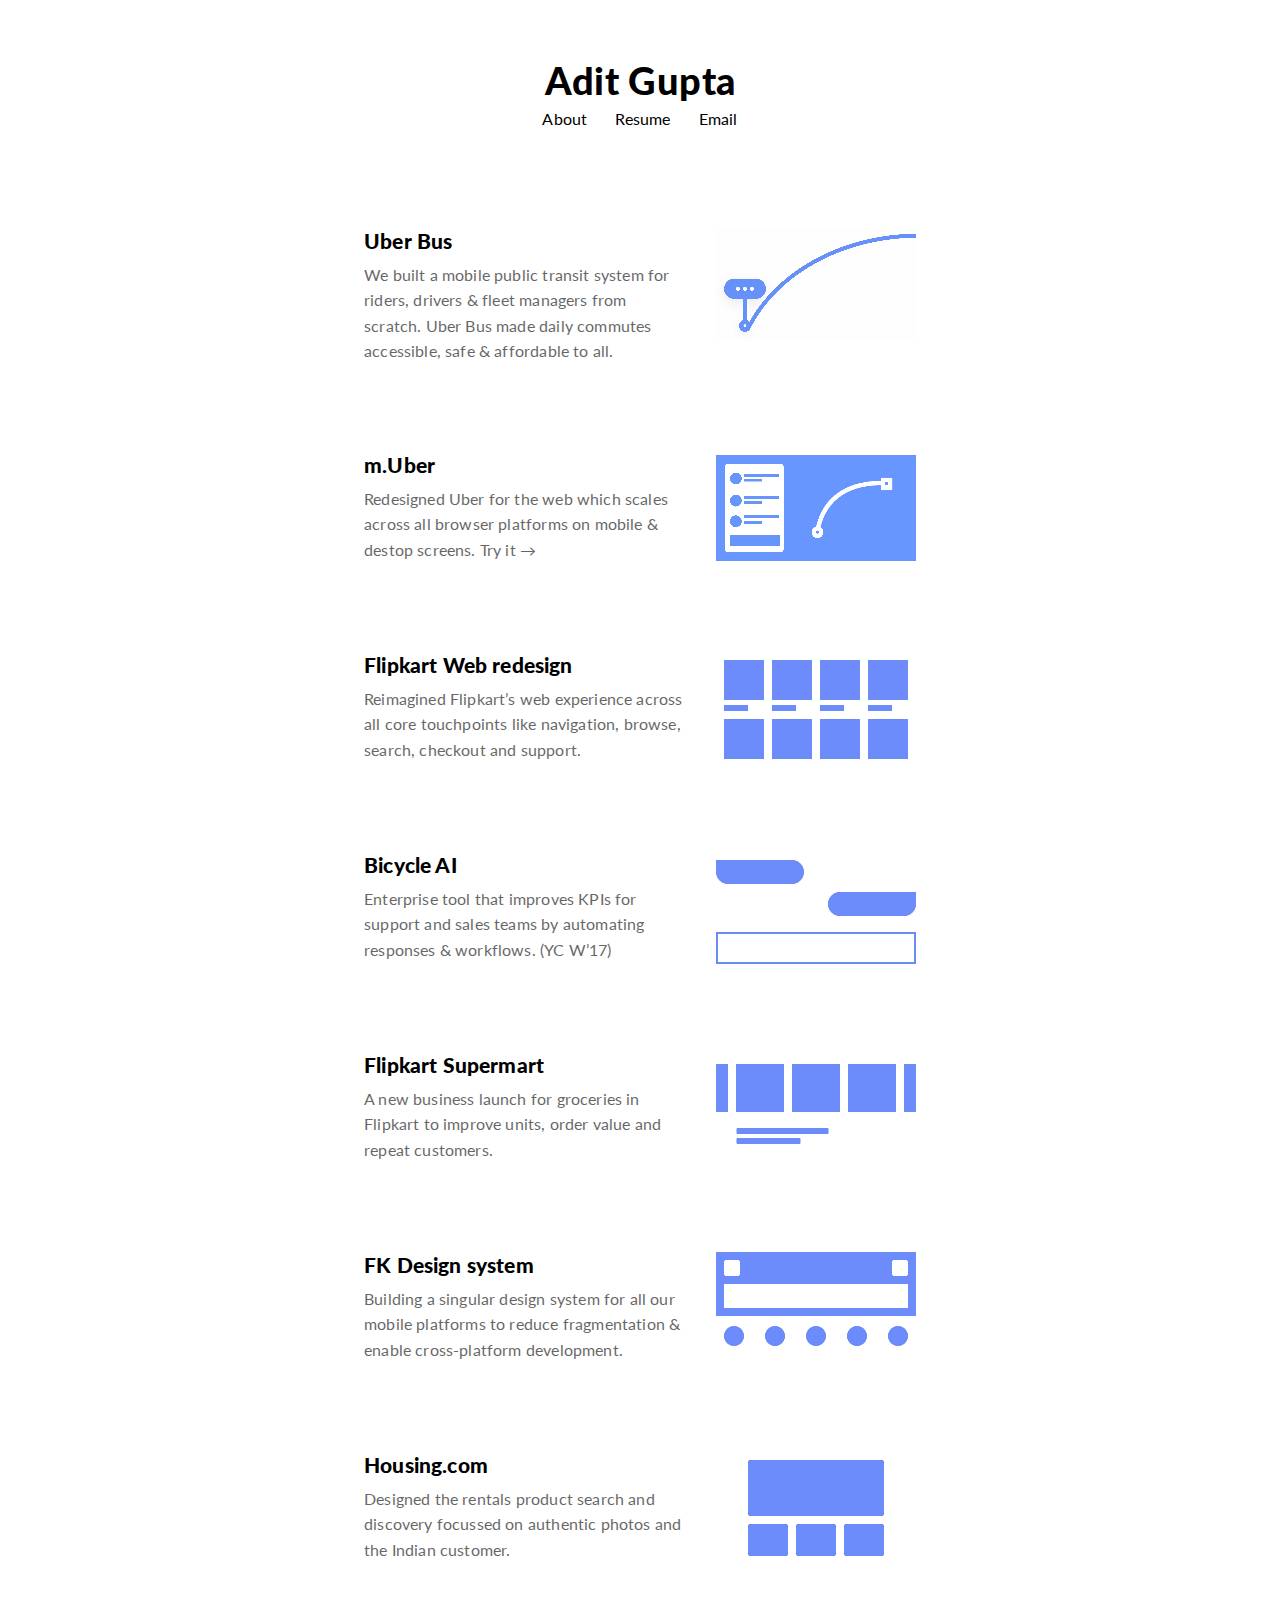
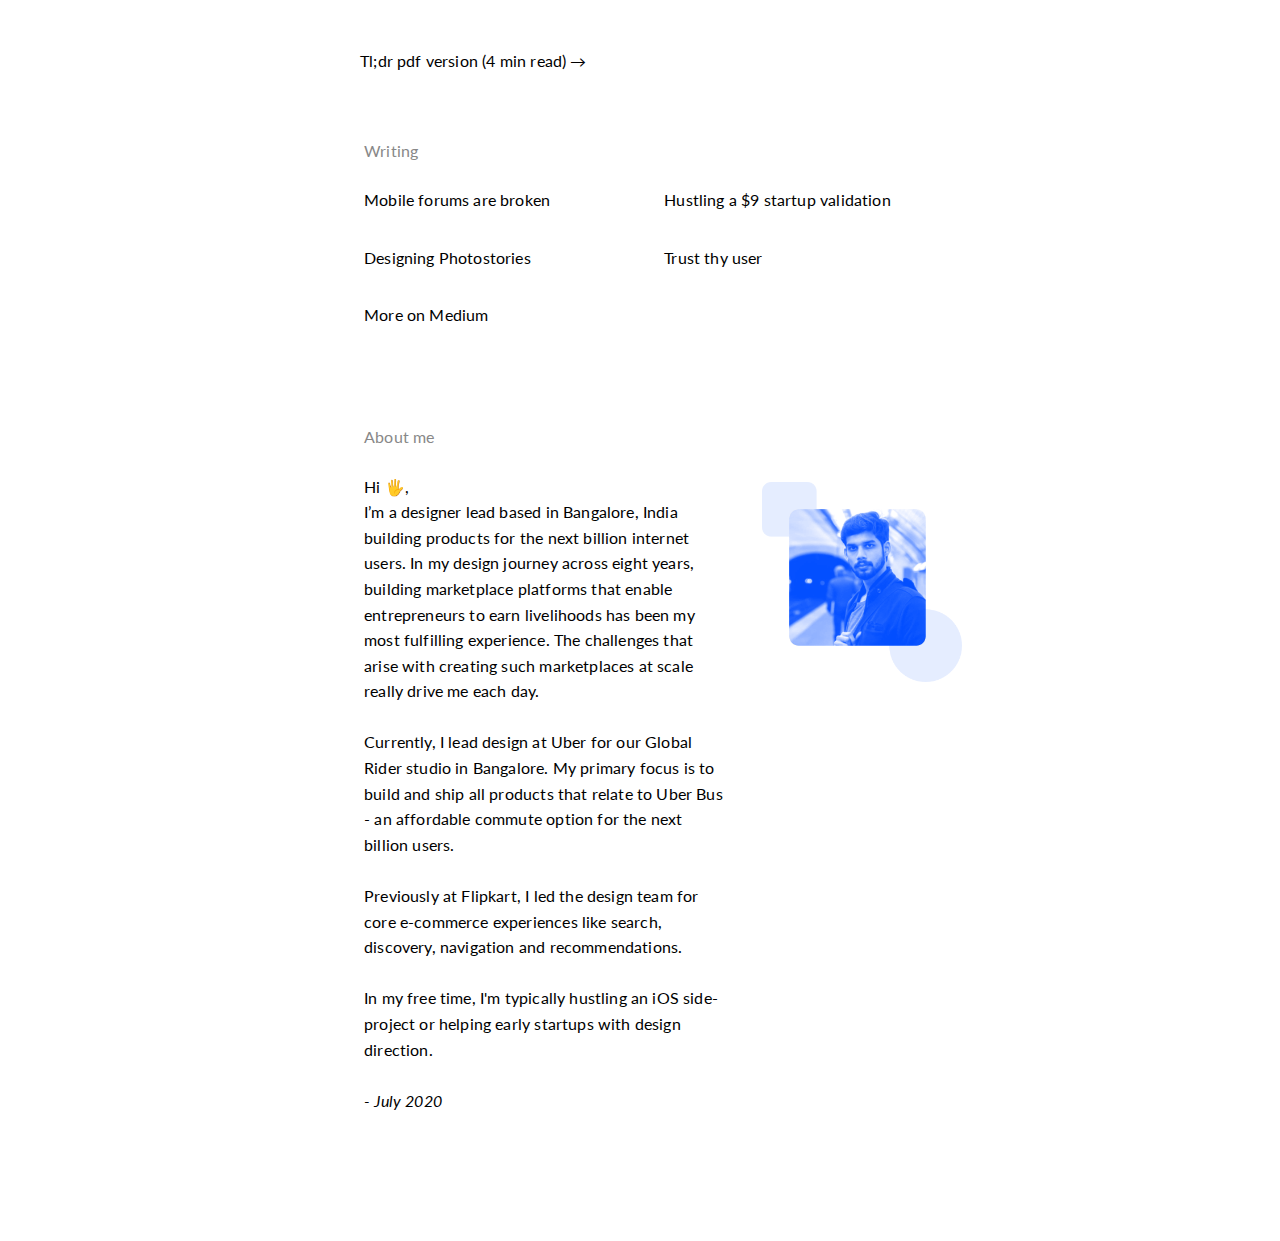
<file: index.html>
<!DOCTYPE html PUBLIC "-//W3C//DTD XHTML 1.0 Transitional//EN" "http://www.w3.org/TR/xhtml1/DTD/xhtml1-transitional.dtd">
	<html xmlns="http://www.w3.org/1999/xhtml">
	<head>

		<link href="https://fonts.googleapis.com/css?family=Lato:400,900" rel="stylesheet">
		<meta http-equiv="Content-Type" content="text/html; charset=utf-8" />
		<title>Adit Gupta | Product Designer | Portfolio website</title>
		<link rel="shortcut icon" href="media/favicon.ico" />
		<link rel="image_src" href="archive site/images/adit_profile_grey@2x.png" />
		<link rel="stylesheet" type="text/css" href="css/styles.css" />
		<meta name="viewport" content="width=device-width,initial-scale=1.0">
	</head>
	<body>
		<div id="top_parent">
			<h1>Adit Gupta</h1>
			<div class="bottomlinks">
				<a href="#about_parent">About</a> 
				<a href="AditGuptaDesignerResume2020.pdf" target="_blank">Resume</a> 
				<a href="mailto:aditsgupta@gmail.com" target="_top">Email</a> 
			</div>
		</div>
		
		

		<!-- This website is a work in progress. -->
		<div id="projects_parent">
			
			<div class="project_item" onmouseover="playVid(0)" onmouseout="pauseVid(0)" onclick="window.open('https://aditsgupta.notion.site/Uber-Bus-ef3b95c933f64946882d6041c7199df2','_blank');">
				<div class="project_text">
					<h2 class="project_title">Uber Bus</h2>
					<p class="project_description"> We built a mobile public transit system for riders, drivers & fleet managers from scratch. Uber Bus made daily commutes accessible, safe & affordable to all. </p>
				</div>

				<video preload="metadata" muted="muted">
	  				<source src="media/UBERBus.mp4" type="video/mp4">
	  				:(
				</video>
			</div> </br>

			<div class="project_item" onmouseover="playVid(1)" onmouseout="pauseVid(1)" onclick="window.open('https://m.uber.com','_blank');">
				<div class="project_text">
					<h2 class="project_title">m.Uber</h2>
					<p class="project_description">Redesigned Uber for the web which scales across all browser platforms on mobile & destop screens. Try it → </p>
				</div>

				<video preload="metadata" muted="muted">
	  				<source src="media/mDotUBER.mp4" type="video/mp4" muted="muted">
	  				:(
				</video>
			</div> </br>

			<div class="project_item" onmouseover="playVid(2)" onmouseout="pauseVid(2)" onclick="window.open('https://medium.com/@aditsgupta/web-redesign-b100d585aac4','_blank');">
				<div class="project_text">
					<h2 class="project_title">Flipkart Web redesign</h2>
					<p class="project_description">Reimagined Flipkart’s web experience across all core touchpoints like navigation, browse, search, checkout and support. </p>
				</div>

				<video preload="metadata" muted="muted">
	  				<source src="media/WebRedesign.mp4" type="video/mp4">
	  				:(
				</video>
			</div> </br>

			<div class="project_item" onmouseover="playVid(3)" onmouseout="pauseVid(3)" onclick="window.open('https://medium.com/@aditsgupta/bicycle-ai-c00021d5ea1','_blank');">
				<div class="project_text">
					<h2 class="project_title">Bicycle AI</h2>
					<p class="project_description">Enterprise tool that improves KPIs for support and sales teams by automating responses & workflows. (YC W’17) </p>
				</div>

				<video preload="metadata" muted="muted">
	  				<source src="media/Bicycleai.mp4" type="video/mp4">
	  				:(
				</video>
			</div> </br>

			<div class="project_item" onmouseover="playVid(4)" onmouseout="pauseVid(4)" onclick="window.open('https://medium.com/@aditsgupta/flipkart-supermart-c32cfb438e02','_blank');">
				<div class="project_text">
					<h2 class="project_title">Flipkart Supermart </h2>
					<p class="project_description">A new business launch for groceries in Flipkart to improve units, order value and repeat customers.</p>
				</div>

				<video preload="metadata" muted="muted">
	  				<source src="media/Supermart.mp4" type="video/mp4">
	  				:(
				</video>
			</div></br>

			<div class="project_item" onmouseover="playVid(5)" onmouseout="pauseVid(5)" onclick="window.open('https://medium.com/@aditsgupta/navigation-design-system-60b3a4d2de52','_blank');">
				<div class="project_text">
					<h2 class="project_title">FK Design system</h2>
					<p class="project_description">Building a  singular design system for all our mobile platforms to reduce fragmentation & enable cross-platform development.</p>
				</div>

				<video preload="metadata" muted="muted">
	  				<source src="media/Navigation.mp4" type="video/mp4">
	  				:(
				</video>
			</div></br>
			<div class="project_item" onmouseover="playVid(6)" onmouseout="pauseVid(6)" >
				<div class="project_text">
					<h2 class="project_title">Housing.com</h2>
					<p class="project_description">Designed the rentals product search and discovery focussed on authentic photos and the Indian customer. </p>
				</div>

				<video preload="metadata" muted="muted">
	  				<source src="media/Housing.mp4" type="video/mp4">
	  				:(
				</video>
			</div></br>
			<p id="pdf_version"><a href="https://www.dropbox.com/s/3h2258rvqkdllla/Adit%20Gupta%20portfolio%202.0%20-%202017%20Smallest.pdf?dl=0" target="_blank">Tl;dr pdf version (4 min read)  →</a> </p>
		</div>
		
		<div id="writings_parent">
			<p class="sections">Writing</p><br>
			<a class ="writing_links" href="https://medium.com/design-housing/mobile-forums-have-a-broken-ux-416843d62a42">Mobile forums are broken</a> 
			<a class ="writing_links" href="https://medium.com/startup-reviews/how-im-hustling-a-9-startup-idea-validation-9318bb61dad1">Hustling a $9 startup validation</a>
			<a class ="writing_links" href="https://medium.com/swlh/designing-photostories-6a4d74f3ef19">Designing Photostories</a>
			<a class ="writing_links" href="https://medium.com/@aditsgupta/trust-thy-user-a7ef1a261ab6">Trust thy user </a> 
			<a class ="writing_links" href="https://medium.com/@aditsgupta">More on Medium </a>
		</div><br>

		<div id="about_parent">
			<p class="sections">About me</p><br>
			<h2 class="about_description">
				Hi 🖐,<br>
				I’m a designer lead based in Bangalore, India building products for the next billion internet users. In my design journey across eight years, building marketplace platforms that enable entrepreneurs to earn livelihoods has been my most fulfilling experience. The challenges that arise with creating such marketplaces at scale really drive me each day. 
				<br><br> 
				Currently, I lead design at Uber for our Global Rider studio in Bangalore. My primary focus is to build and ship all products that relate to Uber Bus -  an affordable commute option for the next billion users. 
				<br><br>
				Previously at Flipkart, I led the design team for core e-commerce experiences like search, discovery, navigation and recommendations.
				<br><br> 
				In my free time, I'm typically hustling an iOS side-project or helping early startups with design direction.
				<br><br> 
				<i>- July 2020</i>
    
			</h2> 
			<img src="media/Adit_Gupta_photo.png" id="about_photo" align=left>
		</div>



		<script type="text/javascript">
			var v = document.getElementsByTagName("video");
			function playVid(i) { 
				v[i].style.filter = "opacity(90%)";
				v[i].loop = true; 
	    		v[i].play();
	    		
			} 

			function pauseVid(i) {
				v[i].style.filter = "opacity(60%)";
				v[i].currentTime ='0';
	   			v[i].pause(); 
			} 
		</script>


		<script>
		  (function(i,s,o,g,r,a,m){i['GoogleAnalyticsObject']=r;i[r]=i[r]||function(){
		  (i[r].q=i[r].q||[]).push(arguments)},i[r].l=1*new Date();a=s.createElement(o),
		  m=s.getElementsByTagName(o)[0];a.async=1;a.src=g;m.parentNode.insertBefore(a,m)
		  })(window,document,'script','//www.google-analytics.com/analytics.js','ga');

		  ga('create', 'UA-50193136-1', 'aditsgupta.com');
		  ga('require', 'displayfeatures');
		  ga('send', 'pageview');
		</script>

	</body>


	</html>
</file>
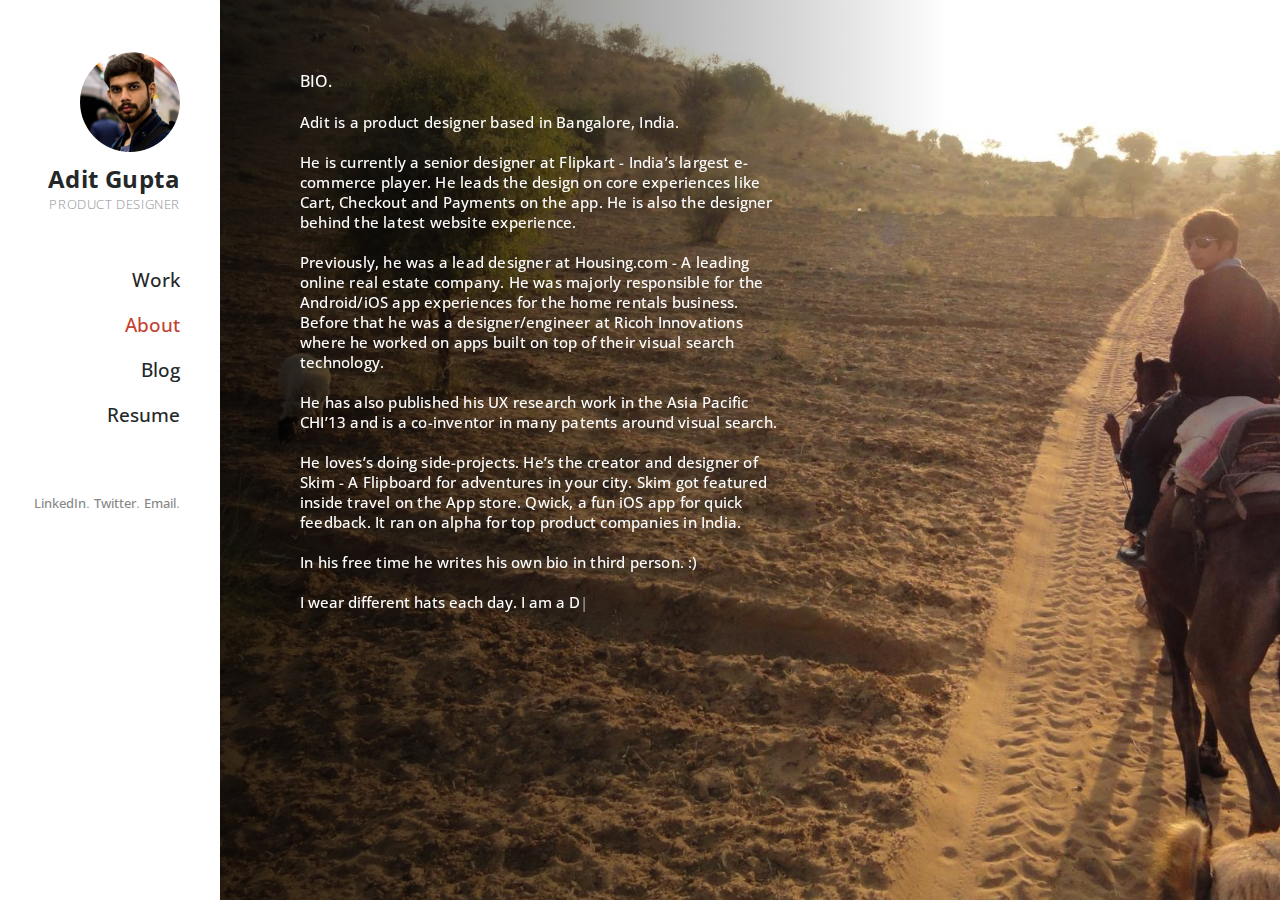
<file: about/index.html>
<!DOCTYPE html PUBLIC "-//W3C//DTD XHTML 1.0 Transitional//EN" "http://www.w3.org/TR/xhtml1/DTD/xhtml1-transitional.dtd">
<html xmlns="http://www.w3.org/1999/xhtml">
<head>
	<meta http-equiv="Content-Type" content="text/html; charset=utf-8" />
	<title>Adit Gupta| About</title>
	<link rel="shortcut icon" href="../images/favicon.ico" />
	<script type="text/javascript" src="../js/retina-1.1.0.min.js"></script>
	<link rel="stylesheet" type="text/css" href="../css/aboutstyles.css" />
	<script type="text/javascript" src="../js/jquery.js"></script>
  	<script type="text/javascript" src="../js/functions.js"> </script>
	<script type="text/javascript">
	</script>
</head>

<body>
	<nav id="navigation">
		<div id="colorprofilepic" alt="Adit Gupta profile"> &nbsp;
		</div>
		<div id="profilepic" alt="Adit Gupta profile"> &nbsp;
		</div>
		<h1 id="profile">
			Adit Gupta
		</h1>
		<h2 id="desprofile">
			PRODUCT DESIGNER
		</h2>
		<div class = "menuitems" id="projects">
			<a href="../">Work</a> 
		</div>
		<div class = "menuitems" id="about">
			<a href="#">About</a> 
		</div>
		<div class = "menuitems" id="blog">
			<a href="https://medium.com/@aditsgupta" target="_blank">Blog</a> 
		</div>
		<div class = "menuitems" id="resume">
			<a href="resume_aditgupta.pdf" target="_blank">Resume</a> 
		</div>
		<div class = "social"> 
			<span><a href="https://in.linkedin.com/in/aditsgupta" target="_blank">LinkedIn</a></span>.  
			<span><a href="http://twitter.com/aditsgupta" target="_blank">Twitter</a></span>.
			<span><a href="mailto:aditsgupta@gmail.com" target="_blank">Email</a></span>.
		</div>
	</nav>

	<div class="container">	
		<div class="gradientelements"> 
			<div id="title">BIO. </div>
			<div id="description">
				<p>	Adit is a product designer based in Bangalore, India.</p><br>

				<p>	He is currently a senior designer at Flipkart - India’s largest e-commerce player. He leads the design on core experiences like Cart, 	Checkout and Payments on the app. He is also the designer behind the latest website experience. </p> <br>

					<p>Previously, he was a lead designer at Housing.com - A leading online real estate company. He was majorly responsible for the Android/iOS app experiences for the home rentals business. Before that he was a designer/engineer at Ricoh Innovations where he worked on apps built on top of their visual search technology.</p><br>

					<p>He has also published his UX research work in the Asia Pacific CHI’13 and is a co-inventor in many patents around visual search.</p><br>

					<p>He loves’s doing side-projects. He’s the creator and designer of Skim - A Flipboard for adventures in your city. Skim got featured inside travel on the App store. 
					Qwick, a fun iOS app for quick feedback. It ran on alpha for top product companies in India.</p><br>					

					<p>In his free time he writes his own bio in third person. :) </p><br>
			</div>
			<div class="headertitle">
  					<span>I wear different hats each day. I am </span> <span class="caption"></span><span class="cursor">|</span>
			</div>
			
		</div>
				

	</div> <!-- container -->

	<script>
	  (function(i,s,o,g,r,a,m){i['GoogleAnalyticsObject']=r;i[r]=i[r]||function(){
	  (i[r].q=i[r].q||[]).push(arguments)},i[r].l=1*new Date();a=s.createElement(o),
	  m=s.getElementsByTagName(o)[0];a.async=1;a.src=g;m.parentNode.insertBefore(a,m)
	  })(window,document,'script','//www.google-analytics.com/analytics.js','ga');

	  ga('create', 'UA-50193136-1', 'aditsgupta.com');
	  ga('require', 'displayfeatures');
	  ga('send', 'pageview');

	</script>
</body>


</html>
</file>
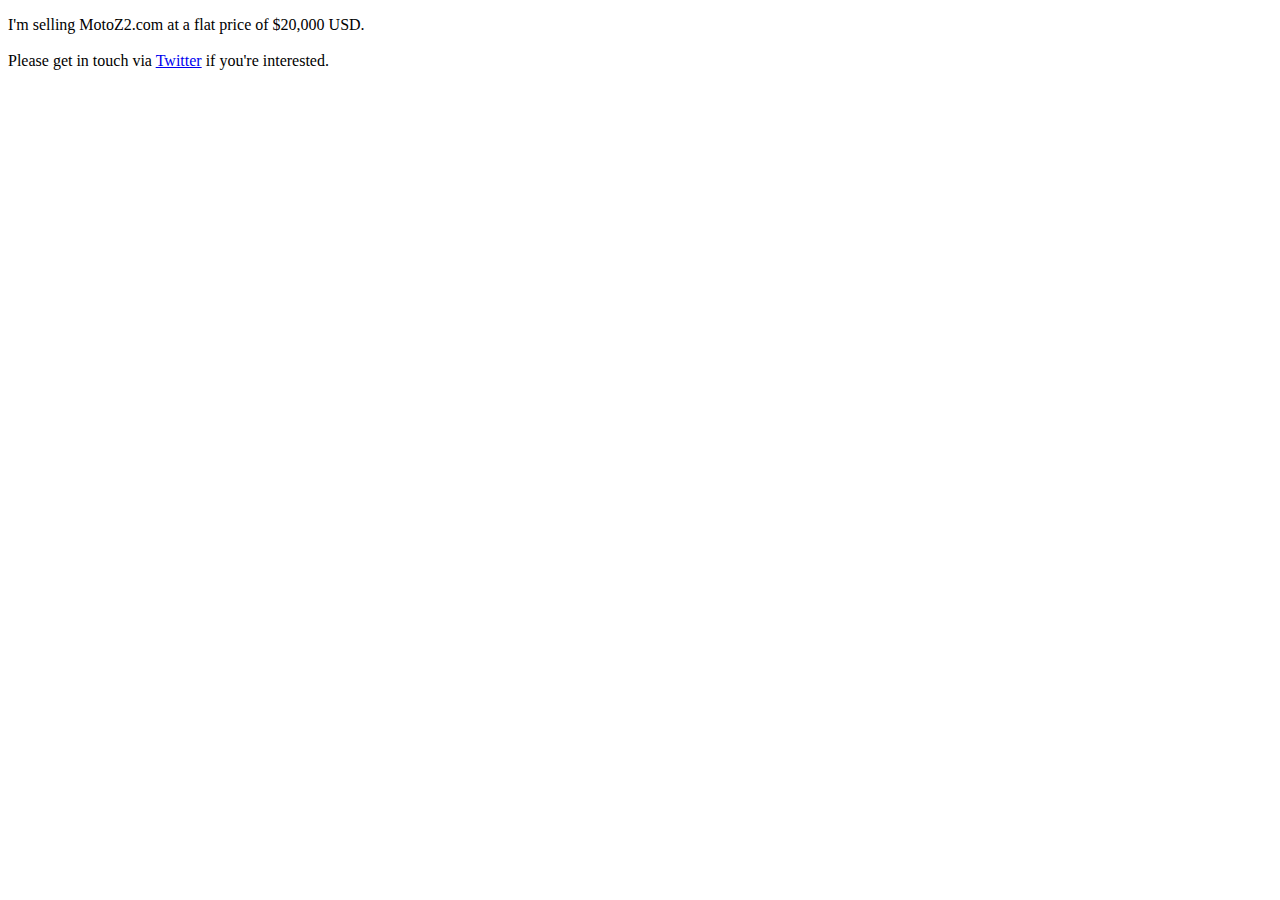
<file: motoz2/index.html>
<!DOCTYPE html PUBLIC "-//W3C//DTD XHTML 1.0 Transitional//EN" "http://www.w3.org/TR/xhtml1/DTD/xhtml1-transitional.dtd">
<html xmlns="http://www.w3.org/1999/xhtml">
<head>
	<meta http-equiv="Content-Type" content="text/html; charset=utf-8" />
	<title>Adit Gupta </title>
</head>

<body>
	<div>
			<p>	I'm selling MotoZ2.com at a flat price of $20,000 USD.<br> <br>  Please get in touch via <a href="http://twitter.com/aditsgupta" target="_blank">Twitter</a> if you're interested.</p>
	</div>			
</body>

</html>
</file>
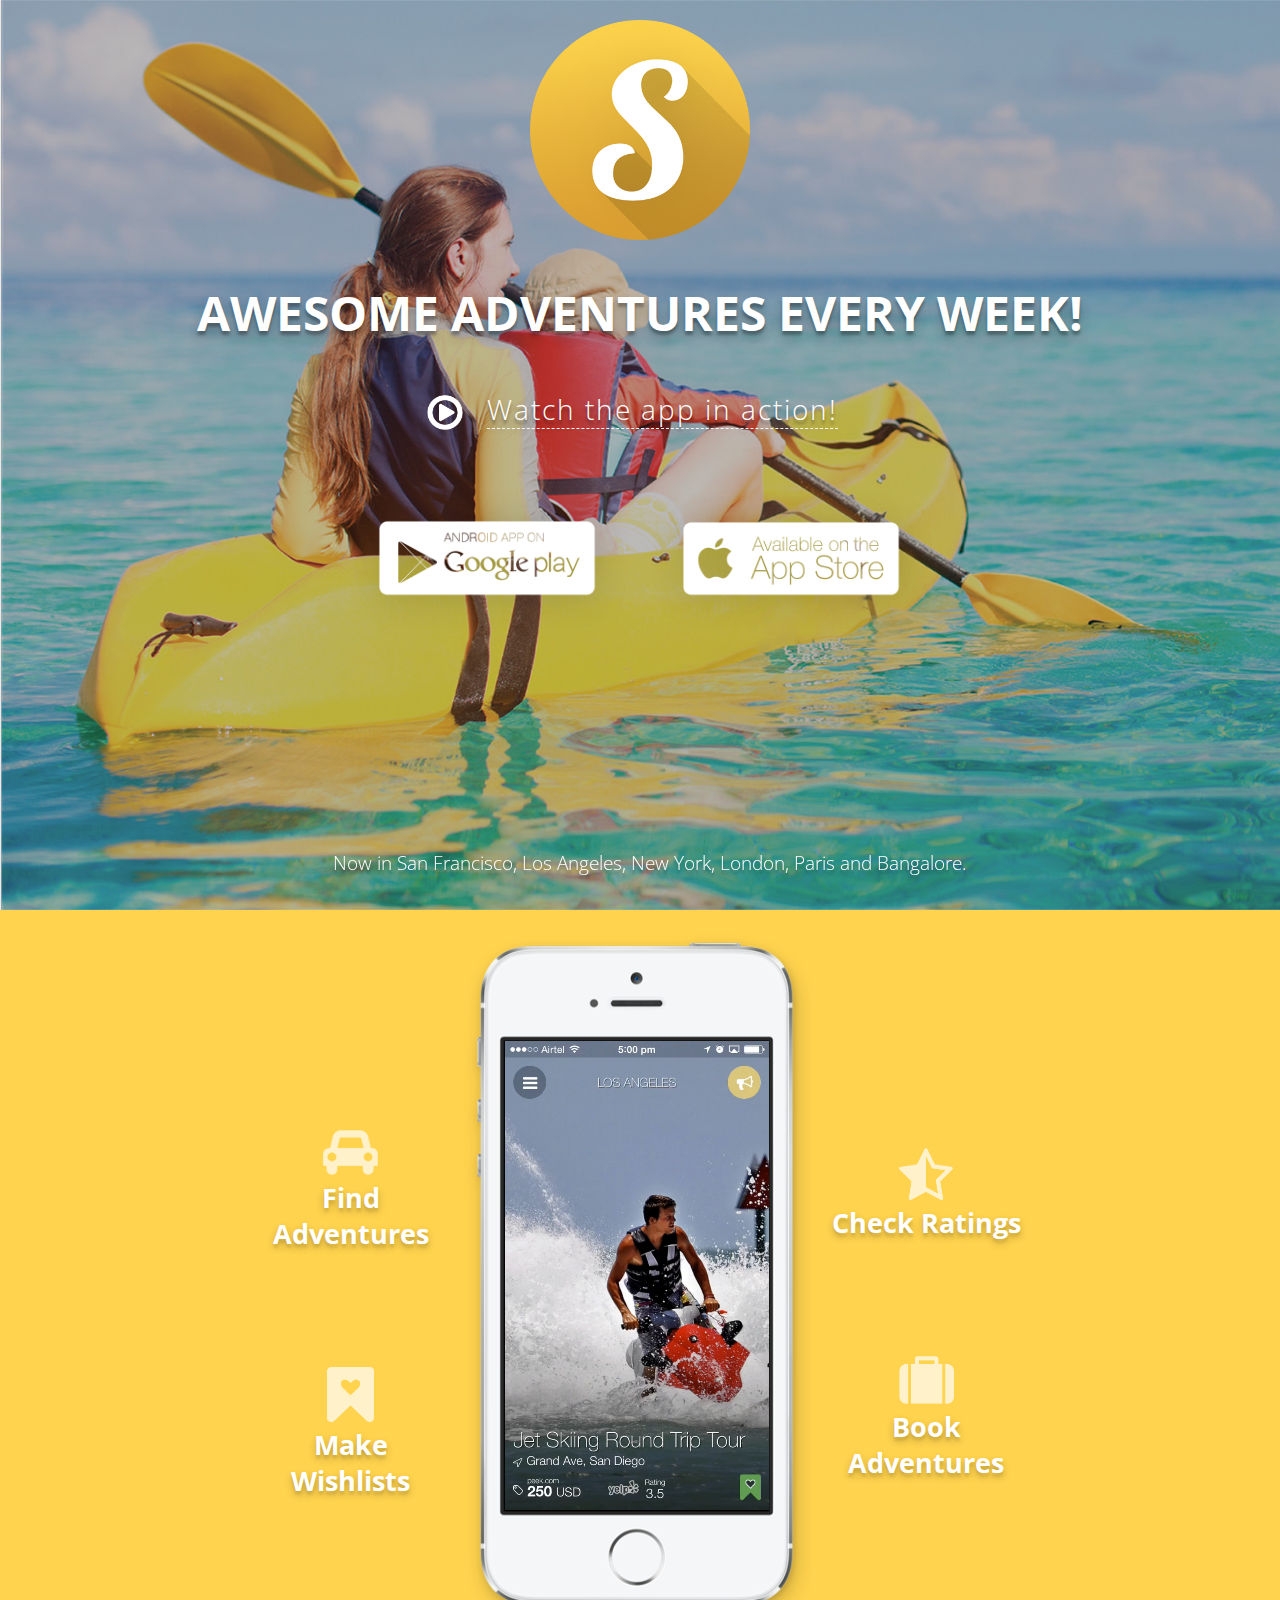
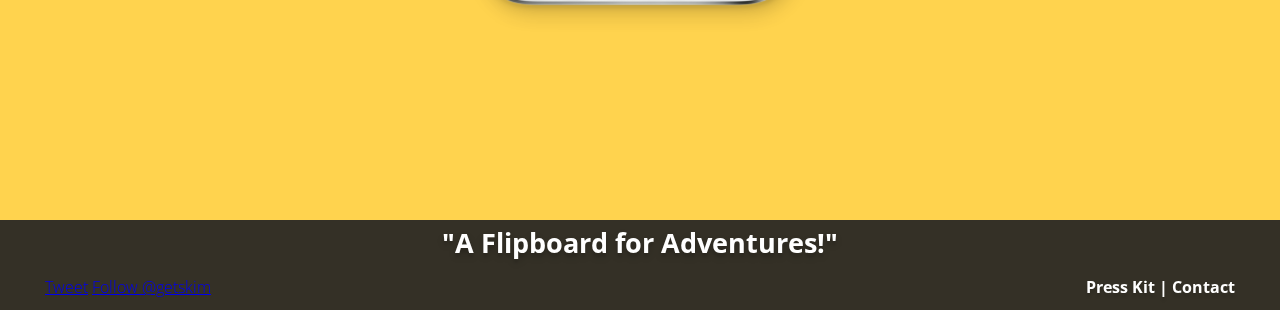
<file: demo/skim/index.html>
<!DOCTYPE html PUBLIC "-//W3C//DTD XHTML 1.0 Transitional//EN" "http://www.w3.org/TR/xhtml1/DTD/xhtml1-transitional.dtd">
<html xmlns="http://www.w3.org/1999/xhtml">
<head>
<meta http-equiv="Content-Type" content="text/html; charset=utf-8" />
<!--======For title======-->
<title>Skim | Adventures every week!</title>
<!--======Style Sheet======-->
<link rel="stylesheet" type="text/css" href="css/styles.css" />
<link rel="shortcut icon" href="images/favicon.ico" />
<link href='http://fonts.googleapis.com/css?family=Open+Sans:300,700' rel='stylesheet' type='text/css'>
<link href='http://fonts.googleapis.com/css?family=Open+Sans+Condensed:700' rel='stylesheet' type='text/css'>
</head>
<!-- Body -->
<body>

	<div id="page1">
		<img src="images/skim_logo2.1.png" id="logo">
		<h1>AWESOME ADVENTURES EVERY WEEK!</h1>
		<div class="viewdemo">
			<p>
				<img src="images/ic_playdemo.png" >
				<a href="#page2">Watch the app in action!
				</a>
			</p>
		</div>
		<div class="storeicons">
			<a href="http://play.google.com"><img src="images/button_googleplay.png" id="googleplay"></a>
			<a href="http://apple.com"><img src="images/button_appstore.png" id="appstore"> </a>
		</div>
		<h3>Now in San Francisco, Los Angeles, New York, London, Paris and Bangalore.</h3>
		
	</div>
	<div id="page2">
		<table>
			<tr>
				<td id ="leftcolumn">
					<div class="features">
						<img src="images/ic_car.png">
						<h2> Find Adventures</h2>
					</div>
					<div class="features">
						<img src="images/ic_wishlist.png">
						<h2> Make Wishlists</h2>
					</div>
				</td>
				<td id ="centercolumn">
					<div id="iphonedemo">
						<video width="265" height="469" autoplay="autoplay" loop>
							<source src="images/movie.mp4" type="video/mp4">
					  		<source src="images/movie.ogg" type="video/ogg">
					  		Your browser does not support the video tag.
						</video>
					</div>
				</td>
				<td id="rightcolumn">
					<div class="features">
						<img src="images/ic_star.png">
						<h2> Check Ratings</h2>
					</div>
					<div class="features">
						<img src="images/ic_suitcase.png">
						<h2> Book Adventures</h2>
					</div>
				</td>
			</tr>
		</table>
	</div>
	<div id="page3">
		<h2>"A Flipboard for Adventures!" </h2>
		<div class="twitterbuttons">
			
			<a href="https://twitter.com/share" class="twitter-share-button" data-url="http://getskim.co" data-text="Skim | A Flipboard for Adventures! #BeAwesome" data-via="getskim" data-related="getskim" >Tweet</a>
        	<script>!function(d,s,id){var js,fjs=d.getElementsByTagName(s)[0],p=/^http:/.test(d.location)?'http':'https';if(!d.getElementById(id)){js=d.createElement(s);js.id=id;js.src=p+'://platform.twitter.com/widgets.js';fjs.parentNode.insertBefore(js,fjs);}}(document, 'script', 'twitter-wjs');</script>
    	    
    	    <a href="https://twitter.com/getskim" class="twitter-follow-button" data-show-count="false">Follow @getskim</a>
			<script>!function(d,s,id){var js,fjs=d.getElementsByTagName(s)[0],p=/^http:/.test(d.location)?'http':'https';if(!d.getElementById(id)){js=d.createElement(s);js.id=id;js.src=p+'://platform.twitter.com/widgets.js';fjs.parentNode.insertBefore(js,fjs);}}(document, 'script', 'twitter-wjs');</script>

		</div>
		
		<div class="bottomlinks">
			<h4><a href="http://medium.com/@getskim">Press Kit</a> | <a href="mailto:hello@getskim.co">Contact</a></h4>
		</div>
		<!-- <div class="storeicons">
			<a href="http://play.google.com"><img src="images/button_googleplay.png" id="googleplay"></a>
			<a href="http://apple.com"><img src="images/button_appstore.png" id="appstore"> </a>		
		</div> -->		 
	</div>
	<!--===== Google Analytics =====-->

<script>
  (function(i,s,o,g,r,a,m){i['GoogleAnalyticsObject']=r;i[r]=i[r]||function(){
  (i[r].q=i[r].q||[]).push(arguments)},i[r].l=1*new Date();a=s.createElement(o),
  m=s.getElementsByTagName(o)[0];a.async=1;a.src=g;m.parentNode.insertBefore(a,m)
  })(window,document,'script','//www.google-analytics.com/analytics.js','ga');

  ga('create', 'UA-48133408-1', 'parseapp.com');
  ga('send', 'pageview');

</script>
<script type="text/javascript">
var _gaq = _gaq || [];
_gaq.push(['_setAccount', 'UA-48133408-1']);
_gaq.push(['_trackPageview']);
(function() {
var ga = document.createElement('script'); ga.type = 'text/javascript'; ga.async = true; 

ga.src = ('https:' == document.location.protocol ? 'https://' : 'http://') + 'stats.g.doubleclick.net/dc.js';

var s = document.getElementsByTagName('script')[0]; s.parentNode.insertBefore(ga, s);
})();
</script>
</body>
</html>
</file>
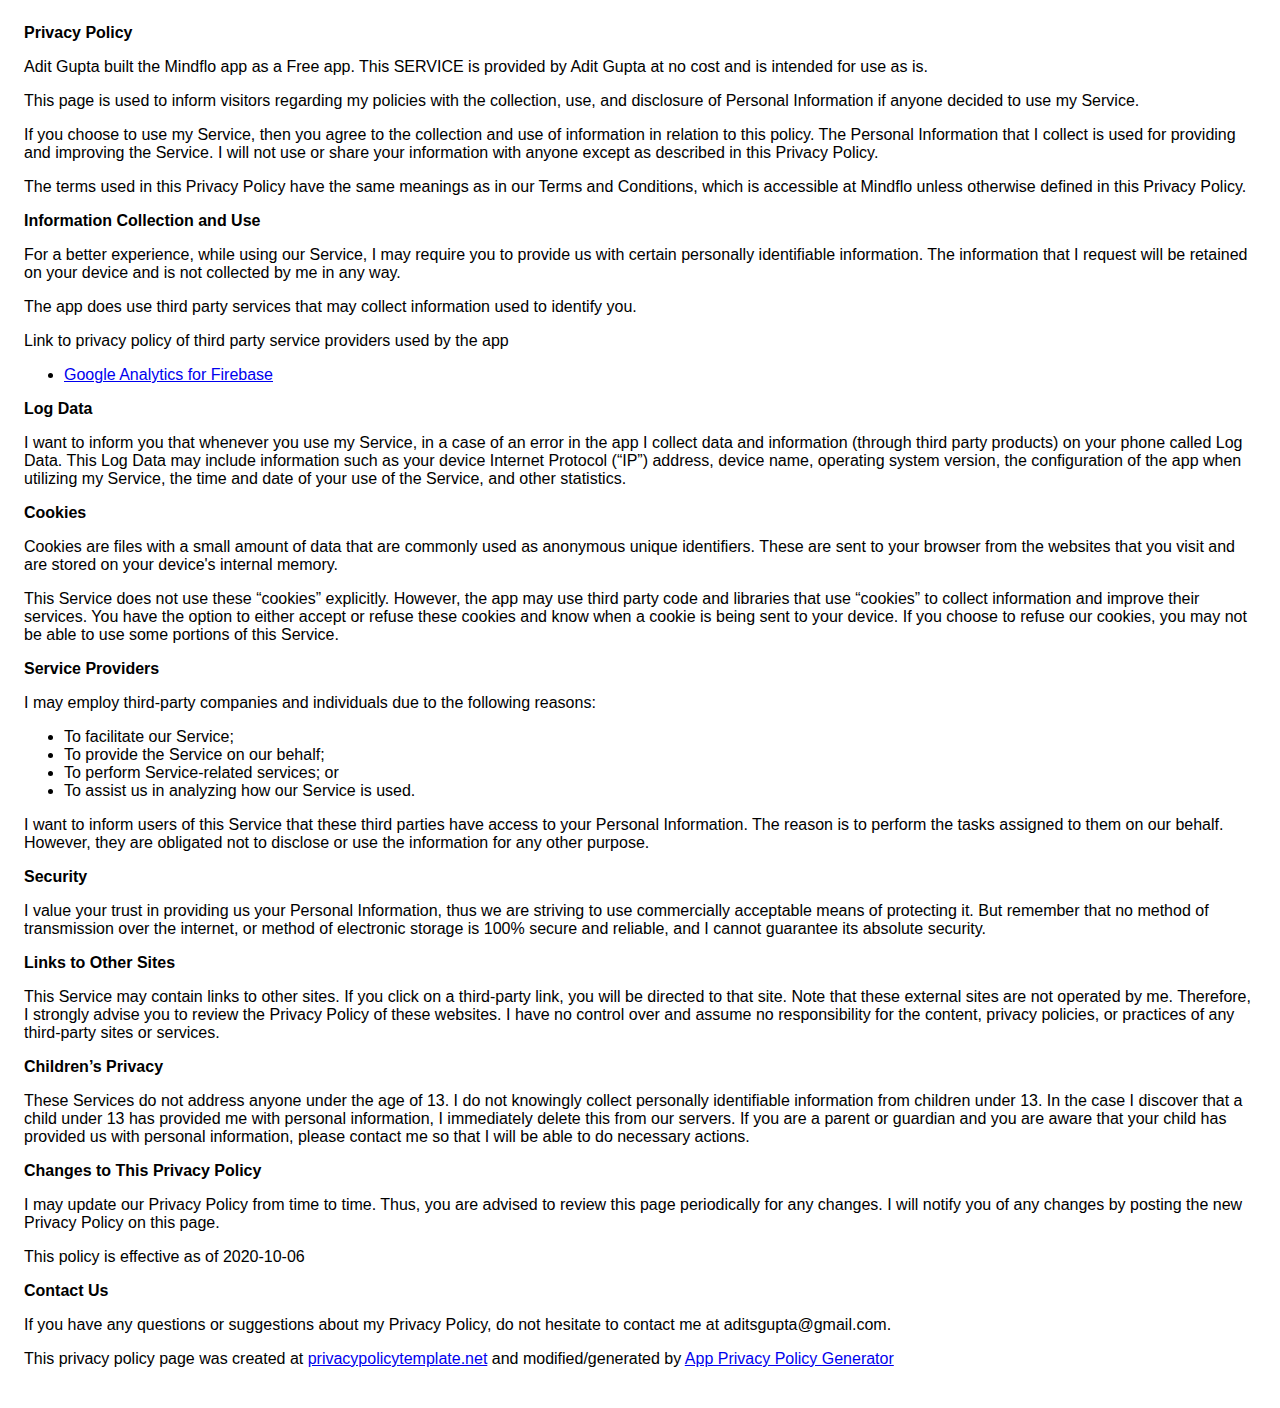
<file: MindfloPrivacyPolicy.html>
<!DOCTYPE html>
    <html>
    <head>
      <meta charset='utf-8'>
      <meta name='viewport' content='width=device-width'>
      <title>Privacy Policy</title>
      <style> body { font-family: 'Helvetica Neue', Helvetica, Arial, sans-serif; padding:1em; } </style>
    </head>
    <body>
    <strong>Privacy Policy</strong> <p>
                  Adit Gupta built the Mindflo app as
                  a Free app. This SERVICE is provided by
                  Adit Gupta at no cost and is intended for use as
                  is.
                </p> <p>
                  This page is used to inform visitors regarding my
                  policies with the collection, use, and disclosure of Personal
                  Information if anyone decided to use my Service.
                </p> <p>
                  If you choose to use my Service, then you agree to
                  the collection and use of information in relation to this
                  policy. The Personal Information that I collect is
                  used for providing and improving the Service. I will not use or share your information with
                  anyone except as described in this Privacy Policy.
                </p> <p>
                  The terms used in this Privacy Policy have the same meanings
                  as in our Terms and Conditions, which is accessible at
                  Mindflo unless otherwise defined in this Privacy Policy.
                </p> <p><strong>Information Collection and Use</strong></p> <p>
                  For a better experience, while using our Service, I
                  may require you to provide us with certain personally
                  identifiable information. The information that
                  I request will be retained on your device and is not collected by me in any way.
                </p> <div><p>
                    The app does use third party services that may collect
                    information used to identify you.
                  </p> <p>
                    Link to privacy policy of third party service providers used
                    by the app
                  </p> <ul><!----><!----><li><a href="https://firebase.google.com/policies/analytics" target="_blank" rel="noopener noreferrer">Google Analytics for Firebase</a></li><!----><!----><!----><!----><!----><!----><!----><!----><!----><!----><!----><!----><!----><!----><!----><!----><!----><!----><!----><!----><!----></ul></div> <p><strong>Log Data</strong></p> <p>
                  I want to inform you that whenever you
                  use my Service, in a case of an error in the app
                  I collect data and information (through third party
                  products) on your phone called Log Data. This Log Data may
                  include information such as your device Internet Protocol
                  (“IP”) address, device name, operating system version, the
                  configuration of the app when utilizing my Service,
                  the time and date of your use of the Service, and other
                  statistics.
                </p> <p><strong>Cookies</strong></p> <p>
                  Cookies are files with a small amount of data that are
                  commonly used as anonymous unique identifiers. These are sent
                  to your browser from the websites that you visit and are
                  stored on your device's internal memory.
                </p> <p>
                  This Service does not use these “cookies” explicitly. However,
                  the app may use third party code and libraries that use
                  “cookies” to collect information and improve their services.
                  You have the option to either accept or refuse these cookies
                  and know when a cookie is being sent to your device. If you
                  choose to refuse our cookies, you may not be able to use some
                  portions of this Service.
                </p> <p><strong>Service Providers</strong></p> <p>
                  I may employ third-party companies and
                  individuals due to the following reasons:
                </p> <ul><li>To facilitate our Service;</li> <li>To provide the Service on our behalf;</li> <li>To perform Service-related services; or</li> <li>To assist us in analyzing how our Service is used.</li></ul> <p>
                  I want to inform users of this Service
                  that these third parties have access to your Personal
                  Information. The reason is to perform the tasks assigned to
                  them on our behalf. However, they are obligated not to
                  disclose or use the information for any other purpose.
                </p> <p><strong>Security</strong></p> <p>
                  I value your trust in providing us your
                  Personal Information, thus we are striving to use commercially
                  acceptable means of protecting it. But remember that no method
                  of transmission over the internet, or method of electronic
                  storage is 100% secure and reliable, and I cannot
                  guarantee its absolute security.
                </p> <p><strong>Links to Other Sites</strong></p> <p>
                  This Service may contain links to other sites. If you click on
                  a third-party link, you will be directed to that site. Note
                  that these external sites are not operated by me.
                  Therefore, I strongly advise you to review the
                  Privacy Policy of these websites. I have
                  no control over and assume no responsibility for the content,
                  privacy policies, or practices of any third-party sites or
                  services.
                </p> <p><strong>Children’s Privacy</strong></p> <p>
                  These Services do not address anyone under the age of 13.
                  I do not knowingly collect personally
                  identifiable information from children under 13. In the case
                  I discover that a child under 13 has provided
                  me with personal information, I immediately
                  delete this from our servers. If you are a parent or guardian
                  and you are aware that your child has provided us with
                  personal information, please contact me so that
                  I will be able to do necessary actions.
                </p> <p><strong>Changes to This Privacy Policy</strong></p> <p>
                  I may update our Privacy Policy from
                  time to time. Thus, you are advised to review this page
                  periodically for any changes. I will
                  notify you of any changes by posting the new Privacy Policy on
                  this page.
                </p> <p>This policy is effective as of 2020-10-06</p> <p><strong>Contact Us</strong></p> <p>
                  If you have any questions or suggestions about my
                  Privacy Policy, do not hesitate to contact me at aditsgupta@gmail.com.
                </p> <p>
                  This privacy policy page was created at
                  <a href="https://privacypolicytemplate.net" target="_blank" rel="noopener noreferrer">privacypolicytemplate.net</a>
                  and modified/generated by
                  <a href="https://app-privacy-policy-generator.firebaseapp.com/" target="_blank" rel="noopener noreferrer">App Privacy Policy Generator</a></p>
    </body>
    </html>
</file>
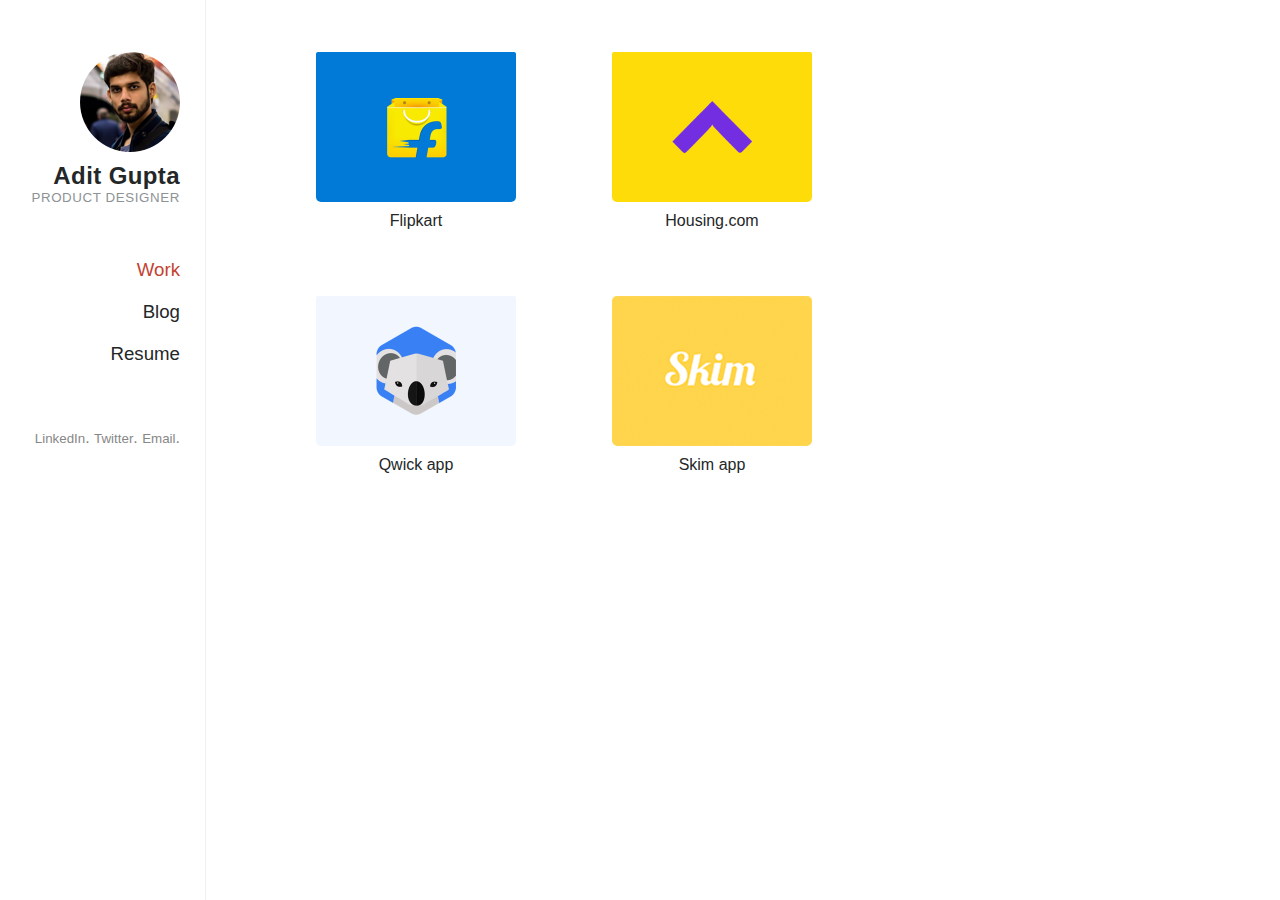
<file: archive site/index old.html>
<!DOCTYPE html PUBLIC "-//W3C//DTD XHTML 1.0 Transitional//EN" "http://www.w3.org/TR/xhtml1/DTD/xhtml1-transitional.dtd">
<html xmlns="http://www.w3.org/1999/xhtml">
<head>
	<meta http-equiv="Content-Type" content="text/html; charset=utf-8" />
	<title>Adit's Portfolio Website</title>
	<link rel="shortcut icon" href="images/favicon.ico" />
	<link rel="image_src" href="images/adit_profile_grey@2x.png" />
	<script type="text/javascript" src="js/retina-1.1.0.min.js"></script>
	<link rel="stylesheet" type="text/css" href="css/styles.css" />
	<script type="text/javascript" src="js/jquery.js"></script>
	<script type="text/javascript">
	</script>
</head>

<body>
	<nav id="navigation">
		<div id="colorprofilepic" alt="Adit Gupta profile"> &nbsp;
		</div>
		<div id="profilepic" alt="Adit Gupta profile"> &nbsp;
		</div>
		<h1 id="profile">
			Adit Gupta
		</h1>
		<h2 id="desprofile">
			PRODUCT DESIGNER
		</h2>
		<div class = "menuitems">
			<h3 id="projects"><a href="#">Work</a> </h3>
		</div>
		<!-- <div class = "menuitems">
			<h3 id="about"><a href="about/">About</a> </h3>
		</div>-->
		<div class = "menuitems" >
			<h3 id="blog"><a href="https://medium.com/@aditsgupta" target="_blank">Blog</a></h3> 
		</div>
		<div class = "menuitems">
			<h3 id="resume"><a href="about/resume_aditgupta.pdf" target="_blank">Resume</a> </h3>
		</div>
		<div class = "social"> 
			<span><a href="https://in.linkedin.com/in/aditsgupta" target="_blank">LinkedIn</a></span>.  
			<span><a href="http://twitter.com/aditsgupta" target="_blank">Twitter</a></span>.
			<span><a href="mailto:aditsgupta@gmail.com" target="_blank">Email</a></span>.
		</div>
	</nav>

	<div class="container">	
		<div class="project" id="project1">
			<a href="https://medium.com/@aditsgupta/design-year-in-review-2016-at-flipkart-7a86bce3a3f4" target="_blank"><img src="images/flipkart_grid_icon@2x.png" alt="Flipkart"></a>
			<p>Flipkart </p> 
			<span class="projectyear"> Senior Designer (2015 - )</span>
		</div>

		<div class="project" id="project2">
			<a href="https://medium.com/swlh/designing-photostories-6a4d74f3ef19#.57wt2hmiq" target="_blank"><img src="images/housing_grid_icon@2x.png" alt="Housing.com"> </a>
			<p>Housing.com  </p> 
			<span class="projectyear"> Lead Designer (2014 - 2015)</span>
		</div>
		
		<div class="project" id="project3">
			<a href="http://qwickapp.github.io" target="_blank"><img src="images/qwick_grid_icon@2x.png" alt="Qwick app"> </a>
			<p>Qwick app</p> 
			<span class="projectyear"> Side project (2015)</span>
		</div> 

		<div class="project" id="project4">
			<a href="http://aditsgupta.com/demo/skim/#page2" target="_blank"><img src="images/skim_grid_icon@2x.png" alt="Skim app"></a>
			<p>Skim app</p> 
			<span class="projectyear"> Side project (2014)</span>
		</div>

		
		<div class="footer">
			<h4>  </h4>
		</div>
		
	</div> <!-- container -->
	<script>
	  (function(i,s,o,g,r,a,m){i['GoogleAnalyticsObject']=r;i[r]=i[r]||function(){
	  (i[r].q=i[r].q||[]).push(arguments)},i[r].l=1*new Date();a=s.createElement(o),
	  m=s.getElementsByTagName(o)[0];a.async=1;a.src=g;m.parentNode.insertBefore(a,m)
	  })(window,document,'script','//www.google-analytics.com/analytics.js','ga');

	  ga('create', 'UA-50193136-1', 'aditsgupta.com');
	  ga('require', 'displayfeatures');
	  ga('send', 'pageview');

	</script>
</body>


</html>
</file>
<file: css/styles.css>
* {
	margin: 0px;
	padding: 0px;
}
html{
 	height: 100%;
 	font-size: 12pt;
	-moz-osx-font-smoothing: grayscale;
}
body {
	font-family: 'Lato', Arial, sans-serif;
	height: 100%;
	text-align: center;
	position: relative;
	letter-spacing: 0.13pt;
	line-height: 1.6em;
}
#top_parent{
	display: flex;
	flex-direction: column;
	justify-content: center;
	height: 184px;
}

#top_parent h1 {
	font-size: 2.4em;
	font-weight: 900;
	color: black;
	letter-spacing: 0.3pt;
	margin-top: 24px;
	margin-bottom: 4px;
	width: 100%;
}
.bottomlinks a{
	font-weight: 400;
	font-size: 1em;
	color: black;
	text-decoration: none;
	margin: 8px 12px;
	display:inline-block;

}
.bottomlinks a:hover{
	text-decoration: underline;
	cursor: pointer;
}

#projects_parent{
	text-align: center;
	width: 100%;
}
.project_item{
	max-width: 552px;
	width: 95%;
	text-align: left;
	padding: 24px 24px;
	display: inline-block;
	margin: 20px 0;
	border-radius: 4px;
}
.project_item:hover {
	cursor: pointer;
	-webkit-animation-name: shadow_ease;
    -webkit-animation-duration: .3s; 
    animation-name: shadow_ease;
    animation-duration: .3s;
    animation-fill-mode: forwards;
    animation-timing-function: ease;
}
@-webkit-keyframes shadow_ease {
    0% {box-shadow: 0px 1px 12px #00000000; margin: 20px 0 20px 0;}
    100% {box-shadow: 0px 1px 12px #00000022; margin: 16px 0 24px 0;}
}
@keyframes shadow_ease {
    0% {box-shadow: 0px 1px 12px #00000000; margin: 20px 0 20px 0;}
    100% {box-shadow: 0px 1px 12px #00000022; margin: 16px 0 24px 0;}
}
.project_text{
	display: inline-block;
	max-width: 320px;
}
.project_title{
	font-size: 1.3em;
	font-weight: 900;
}
.project_description{
	font-size: 1.0em;
	font-weight: 400;
	margin-top: 8px;
	color: black;
	opacity: 0.6;
}
.project_item video{
	float: right;
	filter: opacity(60%);
	width: 200px;
	height: 112px;
}
#pdf_version{
	display: inline-block;
	width: 600px;
    margin: 40px 0 0 40px;

}
#pdf_version a{
	text-decoration: none;
	color: black;
}
#pdf_version a:hover{
	text-decoration: underline;
}


 p{
	font-size: 1em;
	font-weight: 400;
	color: black;
	text-align: left;
}

.sections{
	font-size: 1em;
	font-weight: 400;
	color: #888;
	max-width: 600px;
	width: 100%;
	text-align: left;
	display: inline-block;
	margin: 64px 0 24px 0;
}

#writings_parent{
	max-width: 600px;
	width: 95%;
	display: inline-block;
	text-align: left;
	padding-left: 48px;
}

.writing_links{
	font-weight: 400;
	font-size: 1.0em;
	color: black;
	text-decoration: none;
	margin: 0 8px 32px 0;
	display:inline-block;
	width: 48%;
}
.writing_links:hover {
	text-decoration: underline;
	}

#about_parent{
	max-width: 600px;
	width: 95%;
	text-align: left;
	display: inline-block;
	text-align: left;
	padding-left: 48px;
}

.about_description{
	font-size: 1.0em;
	font-weight: 400;
	margin: 0 0 128px 0;
	color: black;
	width: 360px;
	display: inline-block;
}
#about_photo{
	width: 200px;
	height: 200px;
	float: right;
	margin: 8px 2px;
}
</file>
<file: css/aboutstyles.css>
@import url(http://fonts.googleapis.com/css?family=Open+Sans:400,300,700);
* {
	margin: 0px;
	padding: 0px;
}
html{
  height: 100%;
}
body {
	font-family: "Open Sans", "HelveticaNeue-Light", "Helvetica Neue Light", "Helvetica Neue", Helvetica, Arial, "Lucida Grande", sans-serif;
	height: 100%;
	font-weight: 300;
}
nav{
	background-color: #FFFFFF;
	width: 180px;
	position: fixed;
	left: 0;
	min-height: 100%;
	text-align: right;
	padding-top: 52px;
	padding-right: 25px;
	z-index: 999;
	background-color: #FFFFFF
}
#colorprofilepic{
	background-image: url(../images/adit_profile_color.png) ;
	background-repeat: no-repeat;
	background-position: right;
	height: 100px;
	display: none;
	right: 0px;
}
#profilepic{
	background-image: url(../images/adit_profile_grey.png) ;
	background-repeat: no-repeat;
	background-position: right;
	height: 100px;
	right: 0px;
}
#profile{
	color: #242728;
	font-size: 18pt;
	font-weight: 700;
	margin-top: 10px;
	float: right;
	width: 100%;
	letter-spacing: 0.4px;
}
#desprofile{
	color: #8d9295;
	font-size: 10pt;
	font-weight: 300;
	margin-bottom: 54px;
	letter-spacing: 0.6px;
}
.menuitems{
	margin-top: 20px;
}
.menuitems a{
	color: #242728;
	font-size: 14pt;
	font-weight: 500;
	text-decoration: none;
}
.social{
	margin-top: 64px;
	color: #878787;
}
.social a{
	font-size: 10pt;
	color: #878787;
	font-weight: 500;
	text-decoration: none;
}
.social span a:hover{
	text-decoration: underline;
	cursor: pointer;
}
#about a{
	color: #c34232;

}
nav:hover #profilepic{
	background-image: url(../images/adit_profile_color.png) ;
	-webkit-transition: all 0.3s ease-in-out;
    -moz-transition: all 0.3s ease-in-out;
    -o-transition: all 0.3s ease-in-out;
    transition: all 0.3s ease-in-out;
}
.menuitems:hover{
	text-decoration: underline;
	cursor: pointer;
}

#effectTesting span
{
  text-align: center;
  font-size: 12pt;
}
.container{
	height: 100%;
	width: 100%;
	overflow-x: hidden;
	text-align: center;
	margin-left: 220px;
	position: fixed;
	background-image: url(../images/camel_ride.jpg);
	background-repeat: no-repeat;
	background-size: cover;
}
.gradientelements{
	background-image: url(../images/gradient_element_left.png);
	background-repeat: repeat-y;
	width: 900px;
	height: 100%;
	top: 0;
	text-align: left;
	position: absolute;
}
#title{
	color: #FFFFFF;
	font-size: 12pt;
	font-weight: 500;
	margin-top: 70px;	
	margin-left: 80px;

}
#description{
	width: 480px;
	color: #FFFFFF;
	font-size: 11pt;
	font-weight: 500;
	margin-top: 20px;
	margin-left: 80px;
	letter-spacing: .2px;
}
#description p a{
	text-decoration: none;
	color: #FFFFFF;
	font-size: 11pt;
	font-weight: 300;

}
#description p a:hover{
	text-decoration: underline;

}
.headertitle{
	left: 80px;
	position: absolute;
	max-width: 1000px;
	clear: both;
}
.headertitle span{
	text-align: center;
	font-size: 11pt;
	font-weight: 500;
	color: #FFFFFF;
}
</file>
<file: demo/skim/css/styles.css>
* {
	margin: 0px;
	padding: 0px;
}
html{
  height: 100%;
}
body {
	font-family: 'Open Sans', sans-serif;
    font-weight: 300;
	height: 100%;
}
#page1{
	height:100%;
	min-height: 650px;
	background-image: url(../images/bg_kayaking.jpg);
	background-repeat: no-repeat;
	background-size: cover;
	padding-top: 0px;
	padding-bottom: 10px;
	padding-left: 10px;
	padding-right: 10px;
	overflow: hidden;
}
#page2{
	height:100%;
	min-height: 750px;
	background-color: #ffd34e;
	overflow: auto;
	position: relative;
	padding-top: 0px;
	padding-bottom: 10px;
	padding-left: 10px;
	padding-right: 10px;
	overflow: hidden;
}
#page3{
	height: 80px;
	background-color: #343026;
	padding: 5px;
	text-align: center;
}
#page1 h1 a{
	text-decoration: underline;
	color: #FFF;
}
#logo{
	display: block;
    margin-left: auto;
    margin-right: auto;
    padding-top: 20px;
    margin-bottom: 30px;
	max-height: 220px;
	max-width: 220px;
}
h1{
	font-family: 'Open Sans Condensed', sans-serif;
	font-size: 36pt;
	font-weight: bold;
	text-align: center;
	color: #FFF;
	text-shadow: 0px 4px 3px rgba(0,0,0,0.3),
             0px 8px 13px rgba(0,0,0,0.1),
             0px 8px 13px rgba(0,0,0,0.1);
    position: relative;
	top: 10px;
}
h2{
	font-family: 'Open Sans Condensed', sans-serif;
	font-size: 20pt;
	font-weight: bold;
	color: #FFF;
	text-shadow: 0px 4px 3px rgba(0,0,0,0.1),
             0px 4px 10px rgba(0,0,0,0.1),
             0px 4px 10px rgba(0,0,0,0.1);
	margin: 0 10px;
	padding-bottom: 15px;
	text-align: center;
	position: relative;
}
h3{
	font-size: 14pt;
	font-weight: 300;
	text-align: center;
	color: #FFF;
	text-shadow: 0px 4px 3px rgba(0,0,0,0.3),
             0px 8px 13px rgba(0,0,0,0.1),
             0px 8px 13px rgba(0,0,0,0.1);
    bottom: 20px;
    width: 100%;
    margin: 5px auto;
    position: fixed;
}
h4{
	font-size: 12pt;
	font-family: 'Open Sans Condensed', sans-serif;
	font-weight: bold;
	color: #FFF;
	text-shadow: 0px 4px 3px rgba(0,0,0,0.1);
	margin: 0 20px;
}
.viewdemo{
	text-align: center;
	width: 100%;
	padding-top: 40px;
	margin-bottom: 50px;
}
.viewdemo > p {
	color: #FFFFFF;
	font-size: 28px;
	font-weight: 300;
	letter-spacing: 2px;
	margin: 15px;
}
.viewdemo p a{
	text-decoration: none;
	color: #FFFFFF;
	font-size: 28px;
	font-weight: 300;
	letter-spacing: 2px;
	margin: 15px;
	border-bottom:1px dashed;
	text-shadow: 0px 4px 3px rgba(0,0,0,0.3),
             0px 8px 15px rgba(0,0,0,0.1),
             0px 8px 15px rgba(0,0,0,0.1);
}
.viewdemo p a:hover{
	text-decoration: none;
	border-bottom:1px solid;}
.viewdemo p img{
	max-width: 36px;
	max-height: 36px;
	vertical-align: middle;
}
.storeicons{
	width: 100%;
	margin: 0 auto;
	text-align: center;
	position: relative;
}
.storeicons img{
	width: 280px;
	margin: 10px 10px 10px 10px;
	bottom: 2px;
	transition: 0.5s ease;
    -webkit-transition: 0.5s ease;
    -moz-transition: 0.5s ease;
}
.storeicons img:hover{
	margin: 0px 10px 20px 10px;
	transition: 0.2s ease;
    -webkit-transition: 0.5s ease;
    -moz-transition: 0.5s ease;
}
video{
	margin-top: 109px;
	margin-left: 0px; 
}
#iphonedemo{
	background-image: url("../images/whiteiphone5.png");
	width: 351px;
	height: 700px;
	margin: 20px auto 0px auto;
	background-size: cover;
}
table{
	width: 800px;
	margin: 0 auto;
	text-align: center;
}
.features{
	height: 50%;
}

.features img{
	max-width: 55px;
	max-height: 55px;
	padding-top: 100px;
	padding-bottom: 5px;
	opacity: 0.7;
}
.features img:hover{
	opacity: 1.0;
	padding-top: 95px;
	padding-bottom: 10px;
}
.twitterbuttons{
	margin: 0px 40px;
	position: relative;
	float: left;
}
.bottomlinks{
	margin: 0px 20px;
	float: right;
	position: relative;
}
.bottomlinks h4 a{
	text-decoration: none;
	color: #FFFFFF;
}
</file>
<file: archive site/css/styles.css>
@import url(http://fonts.googleapis.com/css?family=Open+Sans:400,300,700);
* {
	margin: 0px;
	padding: 0px;
}
html{
  height: 100%;
}
body {
	font-family:  "Lato",Arial, "Lucida Grande", sans-serif;
	height: 100%;
	font-weight: 300;
}
nav{
	background-color: #FFFFFF;
	width: 180px;
	position: fixed;
	left: 0;
	min-height: 100%;
	border-right: 1px solid #f0f0f0;
	text-align: right;
	padding-top: 52px;
	padding-right: 25px;
}
#colorprofilepic{
	background-image: url(../images/adit_profile_color.png) ;
	background-repeat: no-repeat;
	background-position: right;
	height: 100px;
	display: none;
	right: 0px;
}
#profilepic{
	background-image: url(../images/adit_profile_grey.png) ;
	background-repeat: no-repeat;
	background-position: right;
	height: 100px;
	right: 0px;
}
#profile{
	color: #242728;
	font-size: 18pt;
	font-weight: 700;
	margin-top: 10px;
	float: right;
	width: 100%;
	letter-spacing: 0.4px;
}
#desprofile{
	color: #8d9295;
	font-size: 10pt;
	font-weight: 300;
	margin-bottom: 54px;
	letter-spacing: 0.6px;
}
.menuitems{
	margin-top: 20px;
}
.menuitems a{
	color: #242728;
	font-size: 14pt;
	font-weight: 500;
	text-decoration: none;
}
.social{
	margin-top: 64px;
	color: #878787;
}
.social a{
	font-size: 10pt;
	color: #878787;
	font-weight: 500;
	text-decoration: none;
}
.social span a:hover{
	text-decoration: underline;
	cursor: pointer;
}
#projects a{
	color: #c34232;
}
nav:hover #profilepic{
	background-image: url(../images/adit_profile_color.png) ;
	-webkit-transition: all 0.3s ease-in-out;
    -moz-transition: all 0.3s ease-in-out;
    -o-transition: all 0.3s ease-in-out;
    transition: all 0.3s ease-in-out;
}
.menuitems:hover{
	text-decoration: underline;
	cursor: pointer;
}

#effectTesting span
{
  text-align: center;
  font-size: 12pt;
}
.container{
	height: 100%;
	text-align: center;
	margin-left: 220px;
}
.project{
	position: relative;
	text-align: center;
	padding-top: 32px;
	padding-left: 96px;
	float:left;
}
.project img {
	max-height: 150px;
	max-width: 200px;
	padding-top: 20px;
	-webkit-transition: padding-top 0.6s;
    -moz-transition: padding-top 0.6s;
    -o-transition: padding-top 0.6s;
	-webkit-border-radius: 5px;
	-moz-border-radius: 5px;
	border-radius: 5px;
}
.project:hover img{
	padding-top: 10px;
	-webkit-transition: padding-top 0.3s;
    -moz-transition: padding-top 0.3s;
    -o-transition: padding-top 0.3s;
    cursor: pointer;
}
.project p{
	font-size: 12pt;
	font-weight: 500; 
	color: #242728;
	padding-top: 10px
}
.project:hover p{
	color: #242728;
	cursor: pointer;
}
.projectyear{
	color: #8d9295;
	font-size: 9pt;
	font-weight: 500;
	opacity: 0.0;
}
.project:hover .projectyear{
	opacity: 1.0;
	-webkit-transition: all 0.3s ease-in-out;
    -moz-transition: all 0.3s ease-in-out;
    -o-transition: all 0.3s ease-in-out;
    transition: all 0.3s ease-in-out;
    cursor: pointer;
}
.headertitle{
	max-width: 1000px;
	clear: both;
	padding-top: 100px;
}
.headertitle span{
	text-align: center;
	font-size: 12pt;
	font-weight: 300;
	color: #575c5f;
}
.footer h4{
	position: relative;;
	text-align: left;
	padding-top: 32px;
	padding-left: 64px;
	font-size: 11pt;
	clear: both;
	font-weight: 500;
}
 .footer h4 a{
 	font-size: 11pt;
 	font-weight: 500;
	color: #242728;
	text-decoration: underline;
 }
 .footer a:hover{
 	text-decoration: underline;
 	cursor: pointer;
 }
@media only screen and (min-width: 1301px) {
#project4 {
	clear: both;
}
}
@media only screen and (max-width: 1300px) {
#project3 {
	clear: both;
}

}
</file>
